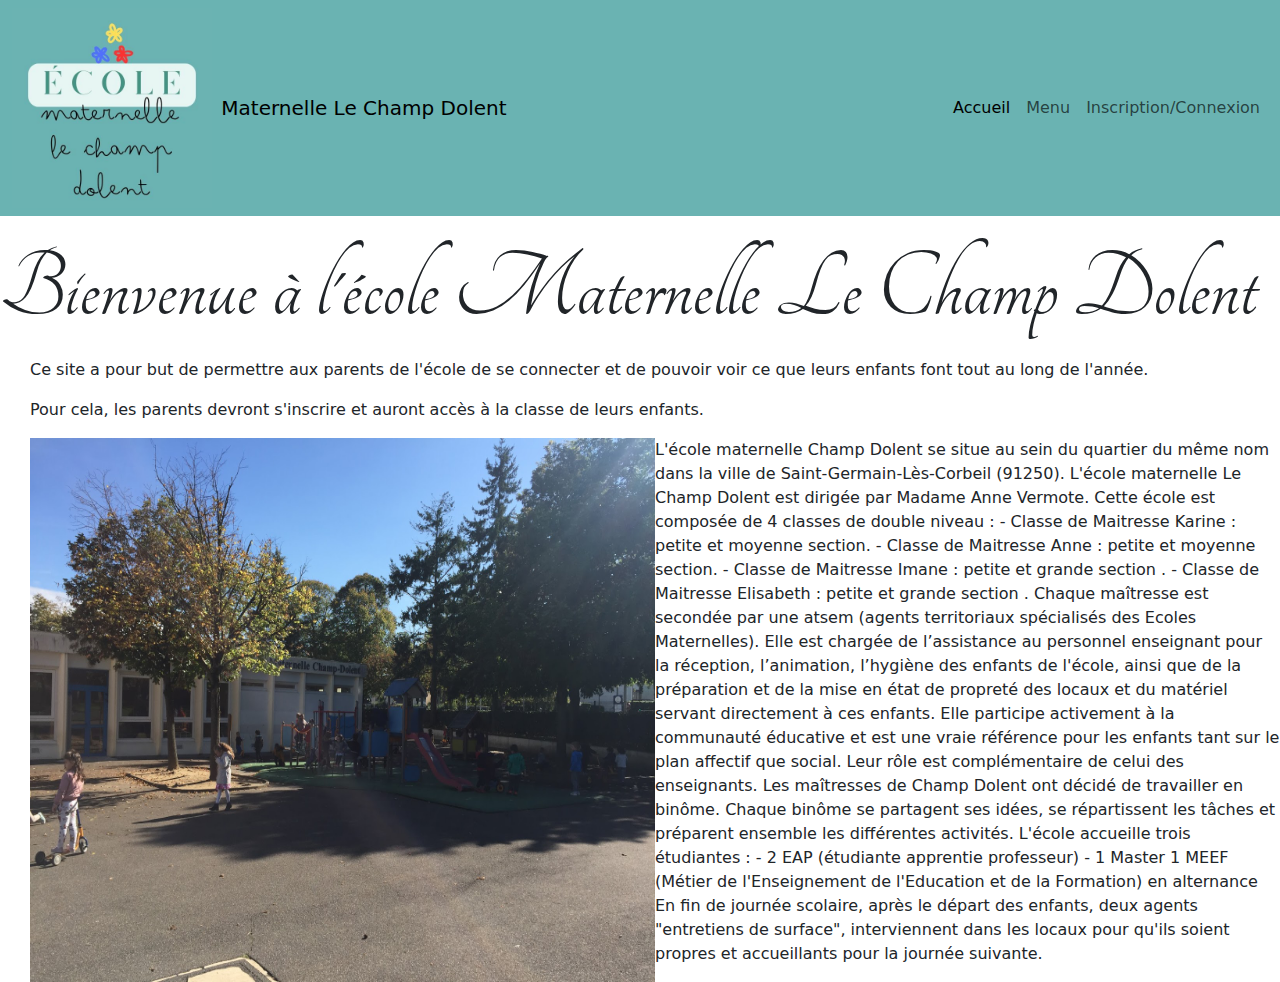
<file: index.html>
<!DOCTYPE html>
<html lang="fr">
<head>
  <meta charset="UTF-8">
  <meta name="viewport" content="width=device-width, initial-scale=1.0">
  <title>Maternelle Champ Dolent</title>
<!-- font -->
<!-- <link rel="preconnect" href="https://fonts.googleapis.com">
<link rel="preconnect" href="https://fonts.gstatic.com" crossorigin>
<link href="https://fonts.googleapis.com/css2?family=Tangerine:wght@400;700&display=swap" rel="stylesheet">  -->
<!-- css -->
<link rel="stylesheet" href="./css/bootstrap.css">
  <link rel="stylesheet" href="css/champ-dolent.css">

</head>
<body>

  <!-- /* barre de navigation */ -->
 
  <nav class="navbar navbar-expand-lg bg-body-tertiary fixed-top">
    <div class="container-fluid">
      <a href="#" class="col-2"><img id="logo" src="img/logo-champ-dolent.jpg" alt="logo-champ-dolent"></a>
      <a class="navbar-brand" href="#">Maternelle Le Champ Dolent</a>
      <button class="navbar-toggler" type="button" data-bs-toggle="collapse" data-bs-target="#navbarNav" aria-controls="navbarNav" aria-expanded="false" aria-label="Toggle navigation">
        <span class="navbar-toggler-icon"></span>
      </button>
      <div class="collapse navbar-collapse" id="navbarNav">
        <ul class="navbar-nav">
          <li class="nav-item">
            <a class="nav-link active" aria-current="page" href="index.html">Accueil</a>
          </li>
          <li class="nav-item">
            <a class="nav-link" href="menu.html">Menu</a>
          </li>
          <li class="nav-item">
            <a class="nav-link" href="inscription-connexion.html">Inscription/Connexion</a>
          </li>
        </ul>
      </div>
    </div>
  </nav>

  <!-- /* header */ -->

  <div class="header">
    <h1 class="col-12">Bienvenue à l'école Maternelle Le Champ Dolent</h1>
</div>

<!-- /* main */ -->
 <section class="main">
 <div id="description">
  <p>Ce site a pour but de permettre aux parents de l'école de se connecter et de pouvoir voir ce que leurs enfants font tout au long de l'année.</p>
  <P>Pour cela, les parents devront s'inscrire et auront accès à la classe de leurs enfants.</P>
 </div>
 <div class="d-flex">
  <img class="clo-6" id="ecole" src="img/cour.JPG" alt="cour de récreation">
<p class="clo-6">L'école maternelle Champ Dolent se situe au sein du quartier du même nom dans la ville de Saint-Germain-Lès-Corbeil (91250).

  L'école maternelle Le Champ Dolent est dirigée par Madame Anne Vermote. Cette école est composée de 4 classes de double niveau :
  - Classe de Maitresse Karine : petite et moyenne section.
  - Classe de Maitresse Anne : petite et moyenne section.
  - Classe de Maitresse Imane : petite et grande section .
  - Classe de Maitresse Elisabeth : petite et grande section .
  
  Chaque maîtresse est secondée par une atsem (agents territoriaux spécialisés des Ecoles Maternelles). Elle est chargée de l’assistance au personnel enseignant pour la réception, l’animation, l’hygiène des enfants de l'école, ainsi que de la préparation et de la mise en état de propreté des locaux et du matériel servant directement à ces enfants. Elle participe activement à la communauté éducative et est une vraie référence pour les enfants tant sur le plan affectif que social. Leur rôle est complémentaire de celui des enseignants.
  
  Les maîtresses de Champ Dolent ont décidé de travailler en binôme. Chaque binôme se partagent ses idées, se répartissent les tâches et préparent ensemble les différentes activités.
  L'école accueille trois étudiantes :
  - 2 EAP (étudiante apprentie professeur)
  - 1 Master 1 MEEF (Métier de l'Enseignement de l'Education et de la Formation) en alternance
  
  
  En fin de journée scolaire, après le départ des enfants, deux agents "entretiens de surface", interviennent dans les locaux pour qu'ils soient propres et accueillants pour la journée suivante.</p>
</div>
</section>
<!-- /* footer */ -->

  <script src="js/champ-dolent.js"></script>
</body>
</html>
</file>
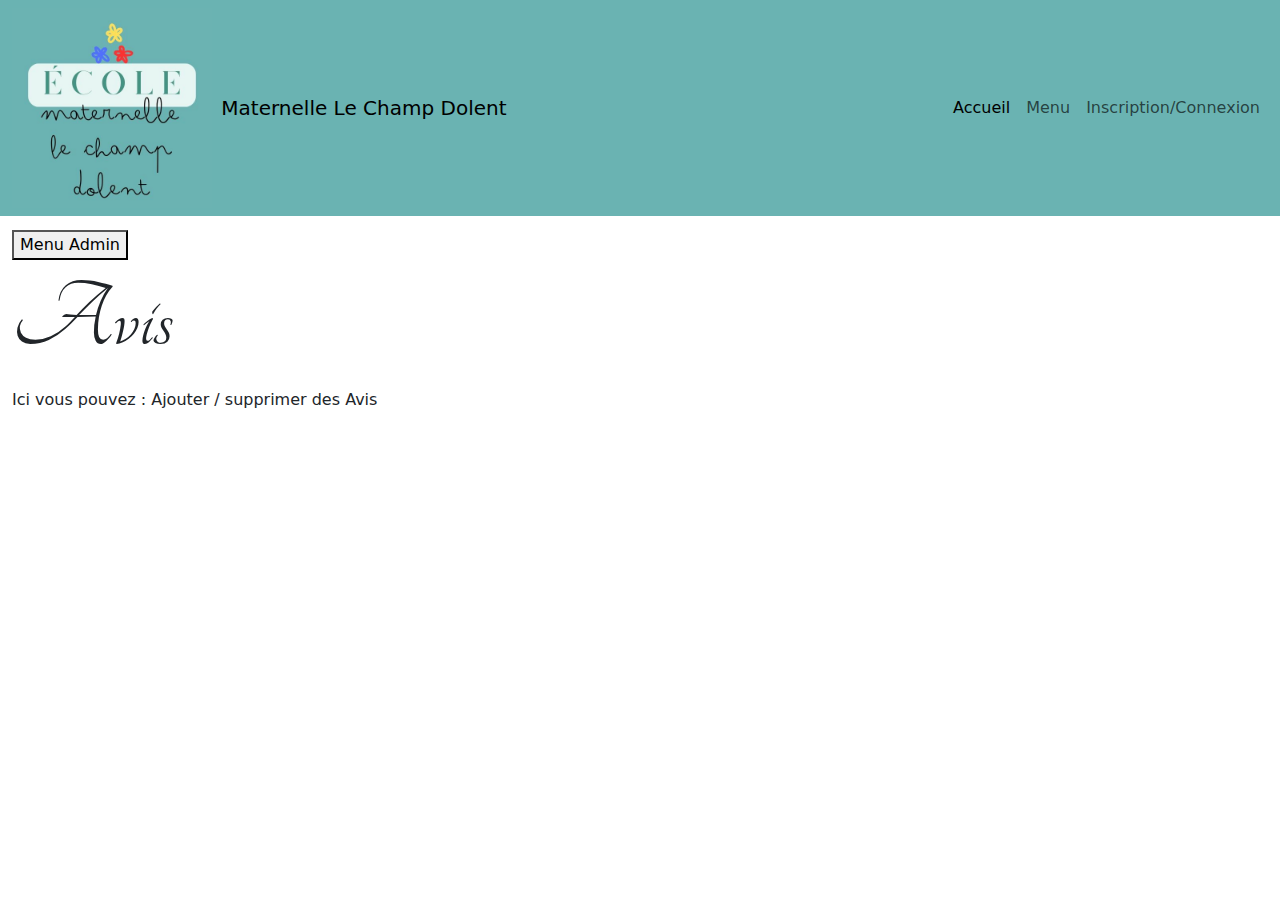
<file: avis.html>
<!DOCTYPE html>
<html lang="fr">
  <head>
    <meta charset="UTF-8" />
    <meta name="viewport" content="width=device-width, initial-scale=1.0" />
    <title>Maternelle Champ Dolent</title>
    <!-- font -->
    <!-- <link rel="preconnect" href="https://fonts.googleapis.com">
<link rel="preconnect" href="https://fonts.gstatic.com" crossorigin>
<link href="https://fonts.googleapis.com/css2?family=Tangerine:wght@400;700&display=swap" rel="stylesheet">  -->
    <!-- css -->
    <link rel="stylesheet" href="./css/bootstrap.css" />
    <link rel="stylesheet" href="css/champ-dolent.css" />
  </head>
  <body>
    <!-- /* barre de navigation */ -->

    <!-- Conteneur global de la page-->
    <div class="container-fluid">
      <nav class="navbar navbar-expand-lg bg-body-tertiary fixed-top">
        <div class="container-fluid">
          <a href="#" class="col-2"
            ><img
              id="logo"
              src="img/logo-champ-dolent.jpg"
              alt="logo-champ-dolent"
          /></a>
          <a class="navbar-brand" href="#">Maternelle Le Champ Dolent</a>
          <button
            class="navbar-toggler"
            type="button"
            data-bs-toggle="collapse"
            data-bs-target="#navbarNav"
            aria-controls="navbarNav"
            aria-expanded="false"
            aria-label="Toggle navigation"
          >
            <span class="navbar-toggler-icon"></span>
          </button>
          <div class="collapse navbar-collapse" id="navbarNav">
            <ul class="navbar-nav">
              <li class="nav-item">
                <a class="nav-link active" aria-current="page" href="index.html"
                  >Accueil</a
                >
              </li>
              <li class="nav-item">
                <a class="nav-link" href="menu.html">Menu</a>
              </li>
              <li class="nav-item">
                <a class="nav-link" href="inscription-connexion.html"
                  >Inscription/Connexion</a
                >
              </li>
            </ul>
          </div>
        </div>
      </nav>

      <!-- /* main */ -->
      <div class="MenuAdmin">
        <button id="btn1" >Menu Admin</button>
        <div id="slideToggle" style="display: none">
          <a href="admin.html">Page d'Accueil Admin</a>
          <a href="membres.html">Membres</a>
          <a href="projets.html">Projets</a>
          <a href="classes.html">Classes</a>
          <a href="newsLetters.html">Newsletters</a>
          <a href="menus.html">Menus</a>
          <a href="avis.html">Avis</a>
        </div>
      </div>

        <!-- /* header */ -->
<h1>Avis</h1>
<p>Ici vous pouvez : Ajouter / supprimer  des Avis</p>

    <!-- /* footer */ -->
    <script src="js/bootstrap.bundle.js"></script>
    <script src="js/jquery-3.7.1.js"></script>
    <script src="js/champ-dolent.js"></script>
  </body>
</html>
</file>
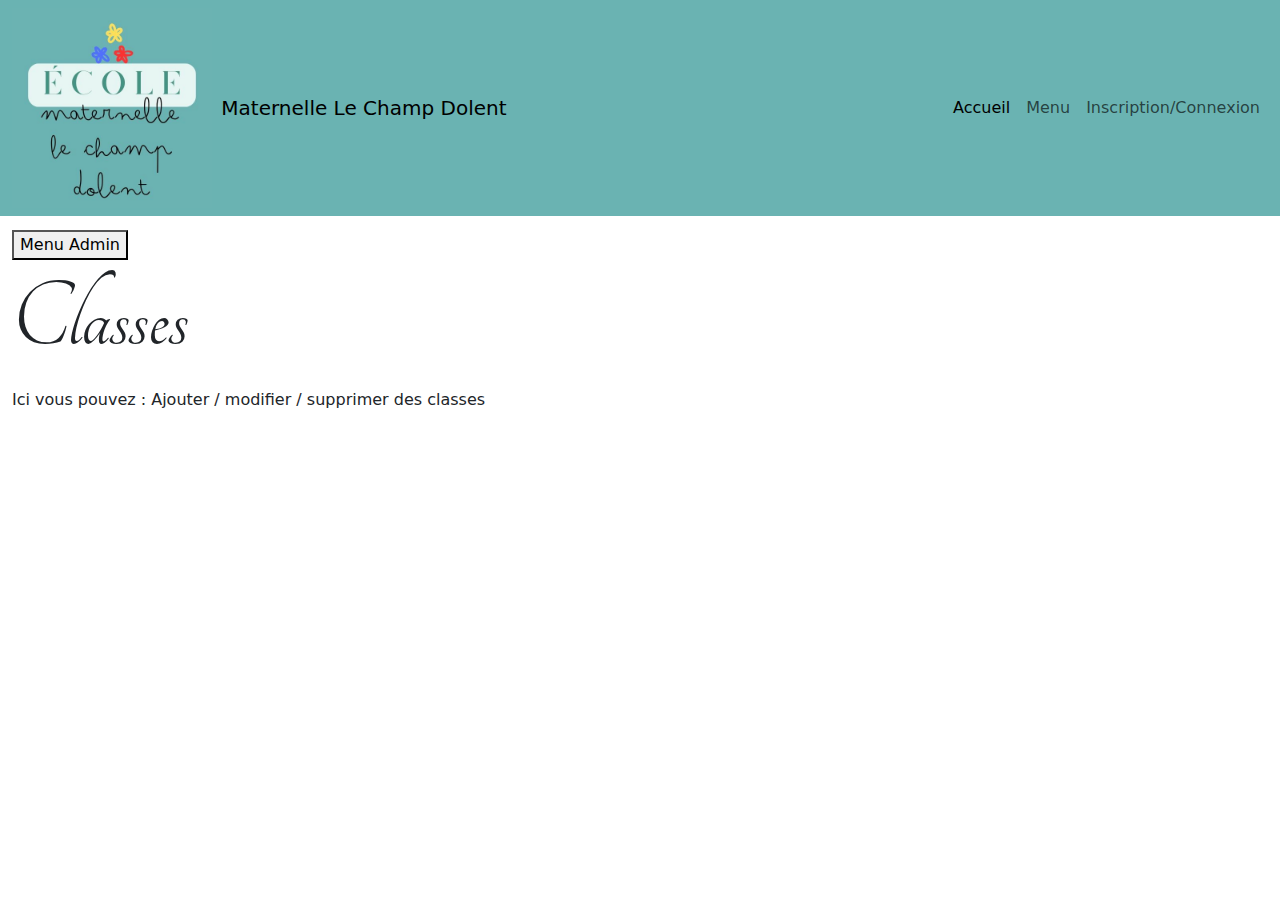
<file: classes.html>
<!DOCTYPE html>
<html lang="fr">
  <head>
    <meta charset="UTF-8" />
    <meta name="viewport" content="width=device-width, initial-scale=1.0" />
    <title>Maternelle Champ Dolent</title>
    <!-- font -->
    <!-- <link rel="preconnect" href="https://fonts.googleapis.com">
<link rel="preconnect" href="https://fonts.gstatic.com" crossorigin>
<link href="https://fonts.googleapis.com/css2?family=Tangerine:wght@400;700&display=swap" rel="stylesheet">  -->
    <!-- css -->
    <link rel="stylesheet" href="./css/bootstrap.css" />
    <link rel="stylesheet" href="css/champ-dolent.css" />
  </head>
  <body>
    <!-- /* barre de navigation */ -->

    <!-- Conteneur global de la page-->
    <div class="container-fluid">
      <nav class="navbar navbar-expand-lg bg-body-tertiary fixed-top">
        <div class="container-fluid">
          <a href="#" class="col-2"
            ><img
              id="logo"
              src="img/logo-champ-dolent.jpg"
              alt="logo-champ-dolent"
          /></a>
          <a class="navbar-brand" href="#">Maternelle Le Champ Dolent</a>
          <button
            class="navbar-toggler"
            type="button"
            data-bs-toggle="collapse"
            data-bs-target="#navbarNav"
            aria-controls="navbarNav"
            aria-expanded="false"
            aria-label="Toggle navigation"
          >
            <span class="navbar-toggler-icon"></span>
          </button>
          <div class="collapse navbar-collapse" id="navbarNav">
            <ul class="navbar-nav">
              <li class="nav-item">
                <a class="nav-link active" aria-current="page" href="index.html"
                  >Accueil</a
                >
              </li>
              <li class="nav-item">
                <a class="nav-link" href="menu.html">Menu</a>
              </li>
              <li class="nav-item">
                <a class="nav-link" href="inscription-connexion.html"
                  >Inscription/Connexion</a
                >
              </li>
            </ul>
          </div>
        </div>
      </nav>

      <!-- /* main */ -->
      <div class="MenuAdmin">
        <button id="btn1" >Menu Admin</button>
        <div id="slideToggle" style="display: none">
          <a href="admin.html">Page d'Accueil Admin</a>
          <a href="membres.html">Membres</a>
          <a href="projets.html">Projets</a>
          <a href="classes.html">Classes</a>
          <a href="newsLetters.html">Newsletters</a>
          <a href="menus.html">Menus</a>
          <a href="avis.html">Avis</a>
        </div>
      </div>
        <!-- /* header */ -->
<h1>Classes</h1>
<p>Ici vous pouvez : Ajouter / modifier / supprimer  des classes</p>

    <!-- /* footer */ -->
    <script src="js/bootstrap.bundle.js"></script>
    <script src="js/jquery-3.7.1.js"></script>
    <script src="js/champ-dolent.js"></script>
  </body>
</html>
</file>
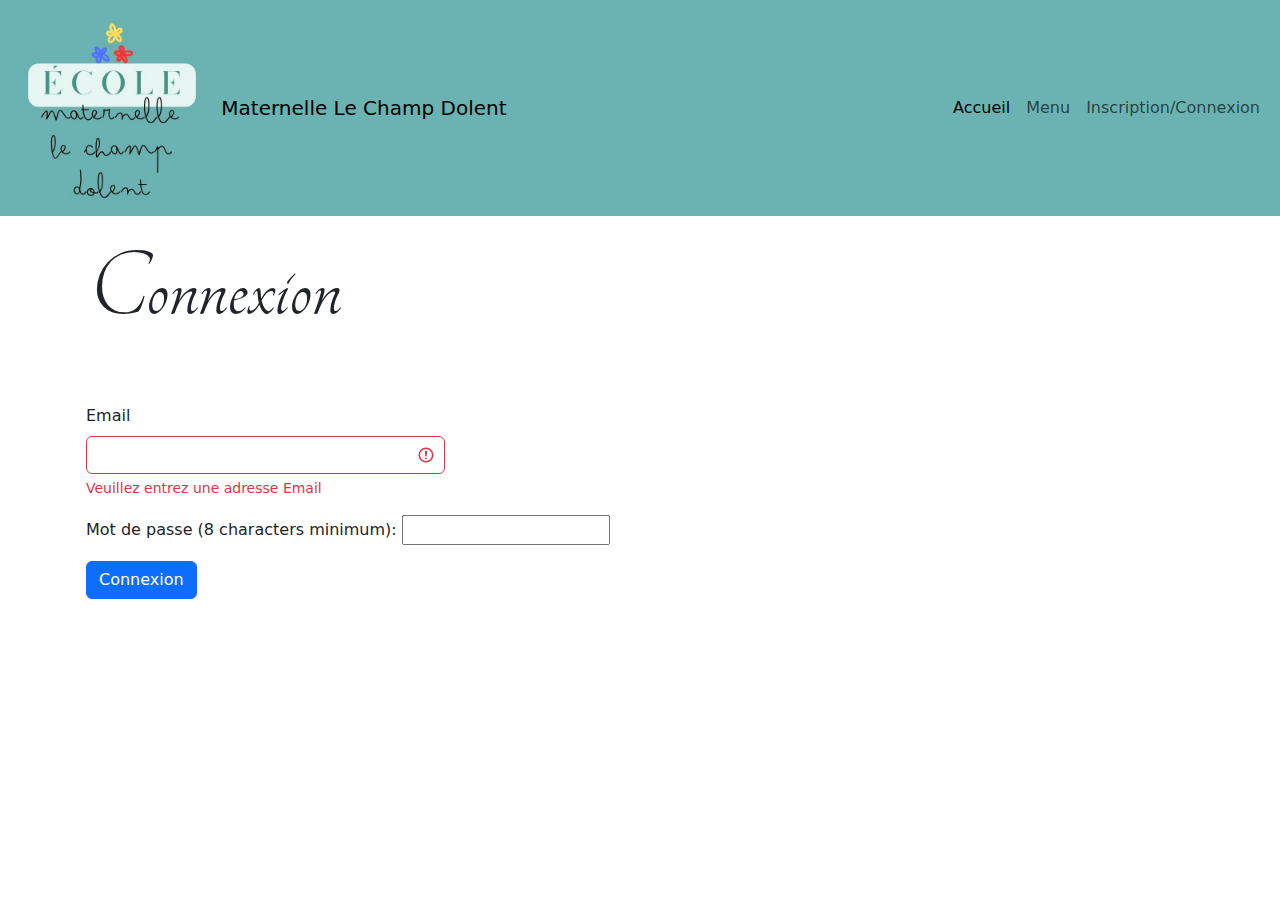
<file: connexion.html>
<!DOCTYPE html>
<html lang="fr">
<head>
  <meta charset="UTF-8">
  <meta name="viewport" content="width=device-width, initial-scale=1.0">
  <title>Maternelle Champ Dolent</title>
<!-- font -->
<!-- <link rel="preconnect" href="https://fonts.googleapis.com">
<link rel="preconnect" href="https://fonts.gstatic.com" crossorigin>
<link href="https://fonts.googleapis.com/css2?family=Tangerine:wght@400;700&display=swap" rel="stylesheet">  -->
<!-- css -->
<link rel="stylesheet" href="./css/bootstrap.css">
  <link rel="stylesheet" href="css/champ-dolent.css">

</head>
<body>

  <!-- /* barre de navigation */ -->
 
  <nav class="navbar navbar-expand-lg bg-body-tertiary fixed-top">
    <div class="container-fluid">
      <a href="#" class="col-2"><img id="logo" src="img/logo-champ-dolent.jpg" alt="logo-champ-dolent"></a>
      <a class="navbar-brand" href="#">Maternelle Le Champ Dolent</a>
      <button class="navbar-toggler" type="button" data-bs-toggle="collapse" data-bs-target="#navbarNav" aria-controls="navbarNav" aria-expanded="false" aria-label="Toggle navigation">
        <span class="navbar-toggler-icon"></span>
      </button>
      <div class="collapse navbar-collapse" id="navbarNav">
        <ul class="navbar-nav">
          <li class="nav-item">
            <a class="nav-link active" aria-current="page" href="index.html">Accueil</a>
          </li>
          <li class="nav-item">
            <a class="nav-link" href="menu.html">Menu</a>
          </li>
          <li class="nav-item">
            <a class="nav-link" href="inscription-connexion.html">Inscription/Connexion</a>
          </li>
        </ul>
      </div>
    </div>
  </nav>
  <section class="mx-5 main">

  <!-- /* header */ -->
  
  <div class="row header">
    <h1 class="col-12">Connexion</h1>  
  </div>
  <section id="formulaire">
    <form class="row g-3">

      <div class="col-md-4">
        <label for="validationServerUsername" class="form-label">Email</label>
        <div class="input-group has-validation">
      
          <input type="text" class="form-control is-invalid" id="validationServerUsername" aria-describedby="inputGroupPrepend3 validationServerUsernameFeedback" required>
          <div id="validationServerUsernameFeedback" class="invalid-feedback">
            Veuillez entrez une adresse Email
          </div>
        </div>
      </div>
      <div>
        <label for="pass">Mot de passe (8 characters minimum):</label>
        <input type="password" id="pass" name="password" minlength="8" required />
      </div>
     <div class="col-12">
        <button class="btn btn-primary" type="submit">Connexion</button>
      </div>
    </form>
  </form>
</section>
  </section>
<script src="js/champ-dolent.js"></script>
</body>
</html>
</file>
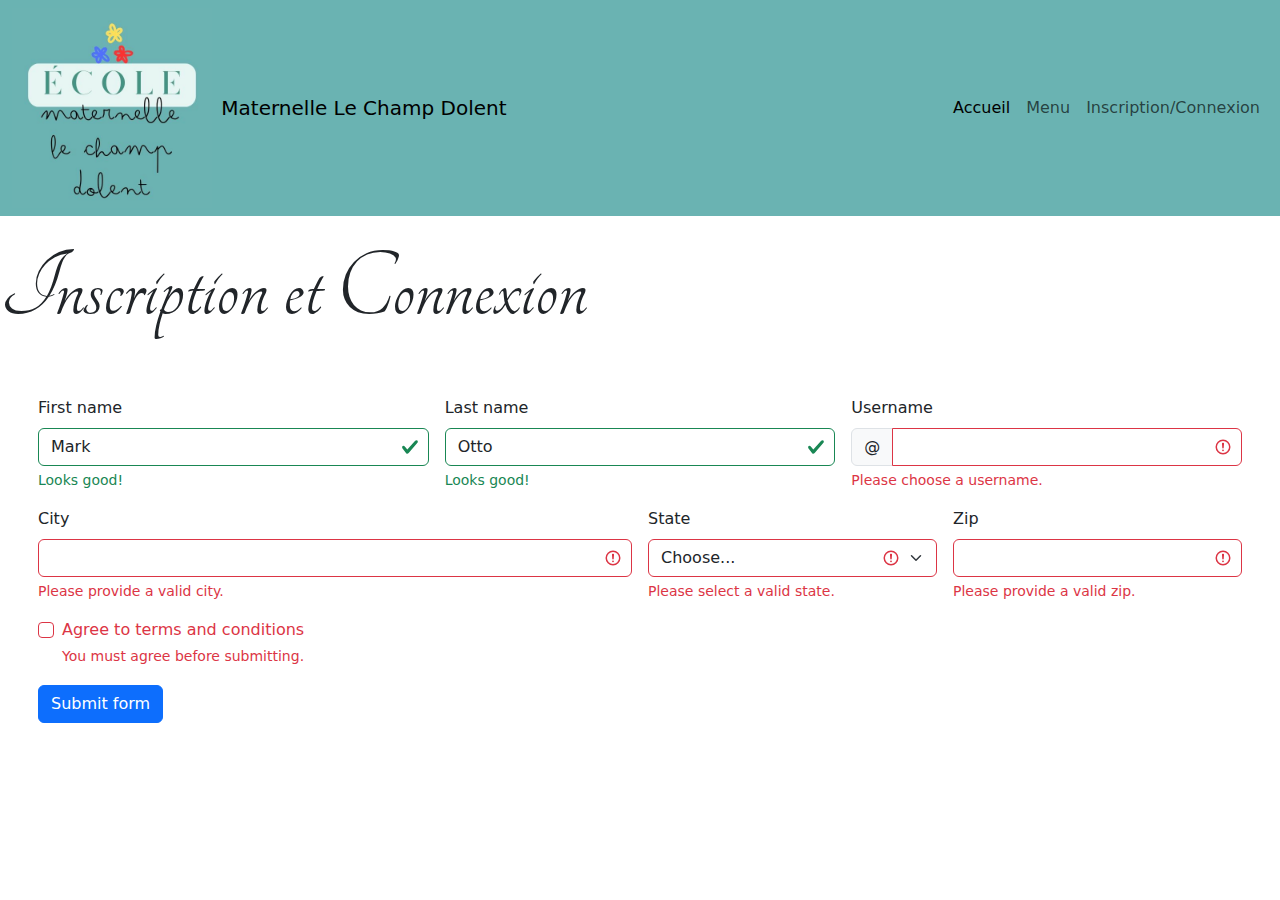
<file: inscription-connexion.html>
<!DOCTYPE html>
<html lang="fr">
<head>
  <meta charset="UTF-8">
  <meta name="viewport" content="width=device-width, initial-scale=1.0">
  <title>Maternelle Champ Dolent</title>
<!-- font -->
<!-- <link rel="preconnect" href="https://fonts.googleapis.com">
<link rel="preconnect" href="https://fonts.gstatic.com" crossorigin>
<link href="https://fonts.googleapis.com/css2?family=Tangerine:wght@400;700&display=swap" rel="stylesheet">  -->
<!-- css -->
<link rel="stylesheet" href="./css/bootstrap.css">
  <link rel="stylesheet" href="css/champ-dolent.css">

</head>
<body>

  <!-- /* barre de navigation */ -->
 
  <nav class="navbar navbar-expand-lg bg-body-tertiary fixed-top">
    <div class="container-fluid">
      <a href="#" class="col-2"><img id="logo" src="img/logo-champ-dolent.jpg" alt="logo-champ-dolent"></a>
      <a class="navbar-brand" href="#">Maternelle Le Champ Dolent</a>
      <button class="navbar-toggler" type="button" data-bs-toggle="collapse" data-bs-target="#navbarNav" aria-controls="navbarNav" aria-expanded="false" aria-label="Toggle navigation">
        <span class="navbar-toggler-icon"></span>
      </button>
      <div class="collapse navbar-collapse" id="navbarNav">
        <ul class="navbar-nav">
          <li class="nav-item">
            <a class="nav-link active" aria-current="page" href="index.html">Accueil</a>
          </li>
          <li class="nav-item">
            <a class="nav-link" href="menu.html">Menu</a>
          </li>
          <li class="nav-item">
            <a class="nav-link" href="inscription-connexion.html">Inscription/Connexion</a>
          </li>
        </ul>
      </div>
    </div>
  </nav>

  <!-- /* header */ -->

  <div class="header">
    <h1 class="col-12">Inscription et Connexion</h1>
  
</div>
<section id="formulaire">
    <form class="row g-3">
      <div class="col-md-4">
        <label for="validationServer01" class="form-label">First name</label>
        <input type="text" class="form-control is-valid" id="validationServer01" value="Mark" required>
        <div class="valid-feedback">
          Looks good!
        </div>
      </div>
      <div class="col-md-4">
        <label for="validationServer02" class="form-label">Last name</label>
        <input type="text" class="form-control is-valid" id="validationServer02" value="Otto" required>
        <div class="valid-feedback">
          Looks good!
        </div>
      </div>
      <div class="col-md-4">
        <label for="validationServerUsername" class="form-label">Username</label>
        <div class="input-group has-validation">
          <span class="input-group-text" id="inputGroupPrepend3">@</span>
          <input type="text" class="form-control is-invalid" id="validationServerUsername" aria-describedby="inputGroupPrepend3 validationServerUsernameFeedback" required>
          <div id="validationServerUsernameFeedback" class="invalid-feedback">
            Please choose a username.
          </div>
        </div>
      </div>
      <div class="col-md-6">
        <label for="validationServer03" class="form-label">City</label>
        <input type="text" class="form-control is-invalid" id="validationServer03" aria-describedby="validationServer03Feedback" required>
        <div id="validationServer03Feedback" class="invalid-feedback">
          Please provide a valid city.
        </div>
      </div>
      <div class="col-md-3">
        <label for="validationServer04" class="form-label">State</label>
        <select class="form-select is-invalid" id="validationServer04" aria-describedby="validationServer04Feedback" required>
          <option selected disabled value="">Choose...</option>
          <option>...</option>
        </select>
        <div id="validationServer04Feedback" class="invalid-feedback">
          Please select a valid state.
        </div>
      </div>
      <div class="col-md-3">
        <label for="validationServer05" class="form-label">Zip</label>
        <input type="text" class="form-control is-invalid" id="validationServer05" aria-describedby="validationServer05Feedback" required>
        <div id="validationServer05Feedback" class="invalid-feedback">
          Please provide a valid zip.
        </div>
      </div>
      <div class="col-12">
        <div class="form-check">
          <input class="form-check-input is-invalid" type="checkbox" value="" id="invalidCheck3" aria-describedby="invalidCheck3Feedback" required>
          <label class="form-check-label" for="invalidCheck3">
            Agree to terms and conditions
          </label>
          <div id="invalidCheck3Feedback" class="invalid-feedback">
            You must agree before submitting.
          </div>
        </div>
      </div>
      <div class="col-12">
        <button class="btn btn-primary" type="submit">Submit form</button>
      </div>
    </form>
  </form>
</section>
<script src="js/champ-dolent.js"></script>
</body>
</html>
</file>
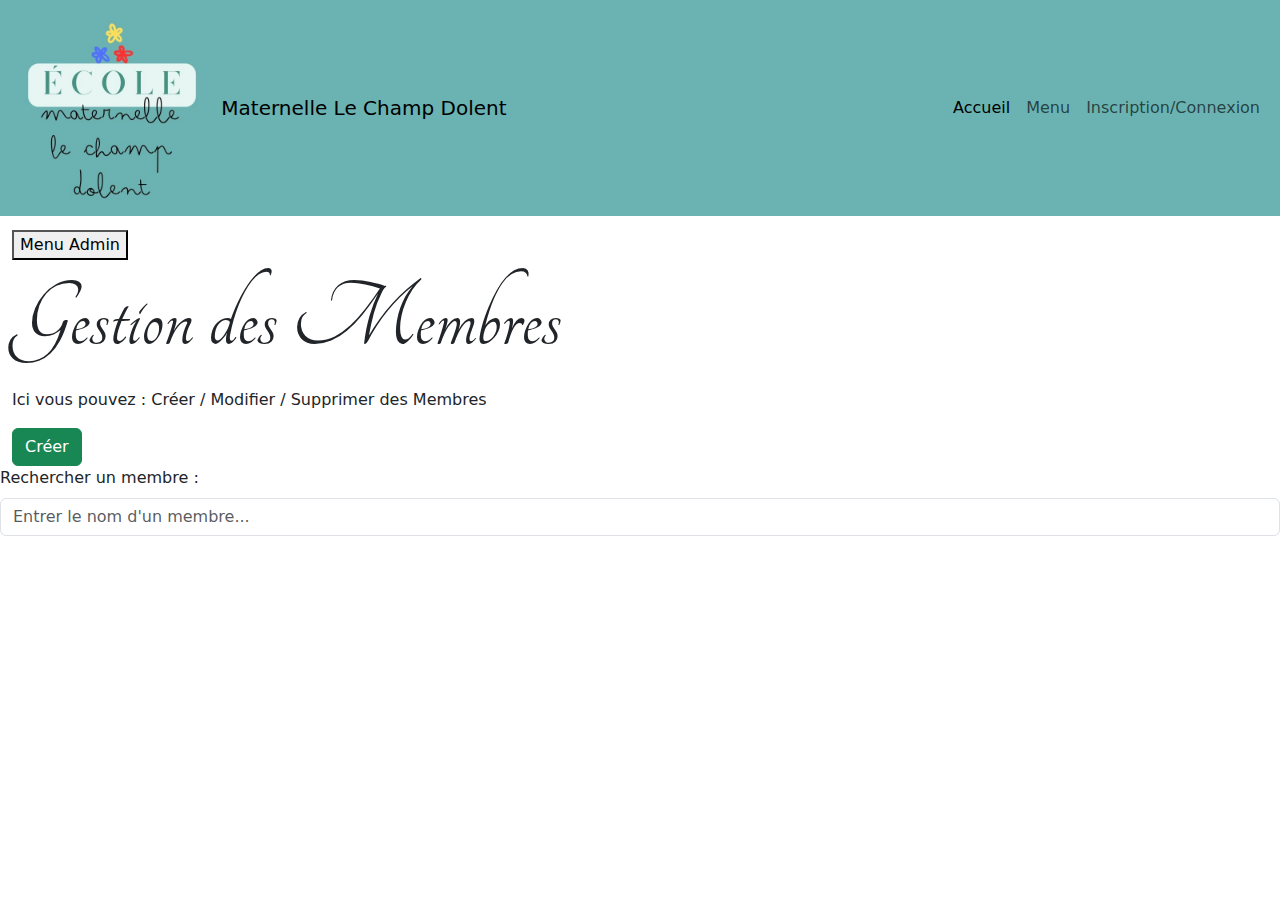
<file: membres.html>
<!DOCTYPE html>
<html lang="fr">
  <head>
    <meta charset="UTF-8" />
    <meta name="viewport" content="width=device-width, initial-scale=1.0" />
    <title>Membres</title>
    <!-- font -->
    <!-- <link rel="preconnect" href="https://fonts.googleapis.com">
    <link rel="preconnect" href="https://fonts.gstatic.com" crossorigin>
    <link href="https://fonts.googleapis.com/css2?family=Tangerine:wght@400;700&display=swap" rel="stylesheet">  -->
    <!-- css -->
    <link rel="stylesheet" href="./css/bootstrap.css" />
    <link rel="stylesheet" href="css/champ-dolent.css" />
  </head>
  <body>
    <!-- Conteneur global de la page-->
    <div class="container-fluid">
      <nav class="navbar navbar-expand-lg bg-body-tertiary fixed-top">
        <div class="container-fluid">
          <a href="#" class="col-2">
            <img
              id="logo"
              src="img/logo-champ-dolent.jpg"
              alt="logo-champ-dolent"
            />
          </a>
          <a class="navbar-brand" href="#">Maternelle Le Champ Dolent</a>
          <button
            class="navbar-toggler"
            type="button"
            data-bs-toggle="collapse"
            data-bs-target="#navbarNav"
            aria-controls="navbarNav"
            aria-expanded="false"
            aria-label="Toggle navigation"
          >
            <span class="navbar-toggler-icon"></span>
          </button>
          <div class="collapse navbar-collapse" id="navbarNav">
            <ul class="navbar-nav">
              <li class="nav-item">
                <a class="nav-link active" aria-current="page" href="index.html"
                  >Accueil</a
                >
              </li>
              <li class="nav-item">
                <a class="nav-link" href="menu.html">Menu</a>
              </li>
              <li class="nav-item">
                <a class="nav-link" href="inscription-connexion.html"
                  >Inscription/Connexion</a
                >
              </li>
            </ul>
          </div>
        </div>
      </nav>

      <!-- Menu Admin -->
      <div class="MenuAdmin">
        <button id="btn1">Menu Admin</button>
        <div id="slideToggle" style="display: none">
          <a href="admin.html">Page d'Accueil Admin</a>
          <a href="membres.html">Membres</a>
          <a href="projets.html">Projets</a>
          <a href="classes.html">Classes</a>
          <a href="newsLetters.html">Newsletters</a>
          <a href="menus.html">Menus</a>
          <a href="avis.html">Avis</a>
        </div>
      </div>

      <!-- Main content -->
      <h1>Gestion des Membres</h1>
      <p>Ici vous pouvez : Créer / Modifier / Supprimer des Membres</p>

      <!-- Créer un membre -->
      <button type="button" id="btn2" class="btn btn-success">Créer</button>
      <div id="créationMembre" style="display: none">
        <form method="POST" action="process_member.php">
          <h2 class="créer">Créer un Membre</h2>
          <label for="memberName">Entrer le nom du membre: </label>
          <input type="text" id="memberName" name="memberName" />
          <br />
          <label for="memberFirstName">Entrer le Prénom du membre: </label>
          <input type="text" id="memberFirstName" name="memberFirstName" />
          <br />
          <label for="classSelect">Sélectionner une classe: </label>
          <select name="classes" id="classSelect">
            <option value="disabled" disabled selected>
              Choisir une classe
            </option>
            <option value="Anne">Maitresse Anne</option>
            <option value="Elisabeth">Maitresse Elisabeth</option>
            <option value="Imane">Maitresse Imane</option>
            <option value="Karine">Maitresse Karine</option>
          </select>
          <div>
            <button type="submit" class="btn btn-success">Créer</button>
          </div>
        </form>
      </div>
    </div>
    <!-- Modifier ou supprimer un membre -->
    <div>
      <label for="rechercheMembre" class="form-label"
        >Rechercher un membre :</label
      >
      <input
        class="form-control"
        list="datalistOptions"
        id="rechercheMembre"
        placeholder="Entrer le nom d'un membre..."
      />
      <datalist id="datalistOptions">
        <option value="Marville Jessica"></option>
      </datalist>
    </div>

    <div id="modifMembre" style="display: none">
      <input
        type="button"
        id="modification"
        class="btn btn-info"
        name="selection"
        value="modifier"
      />
      <input
        type="button"
        id="suppression"
        class="btn btn-danger"
        name="selection"
        value="supprimer"
      />
    </div>

    <!-- Footer -->
    <script src="js/bootstrap.bundle.js"></script>
    <script src="js/jquery-3.7.1.js"></script>
    <script src="js/champ-dolent.js"></script>
  </body>
</html>
</file>
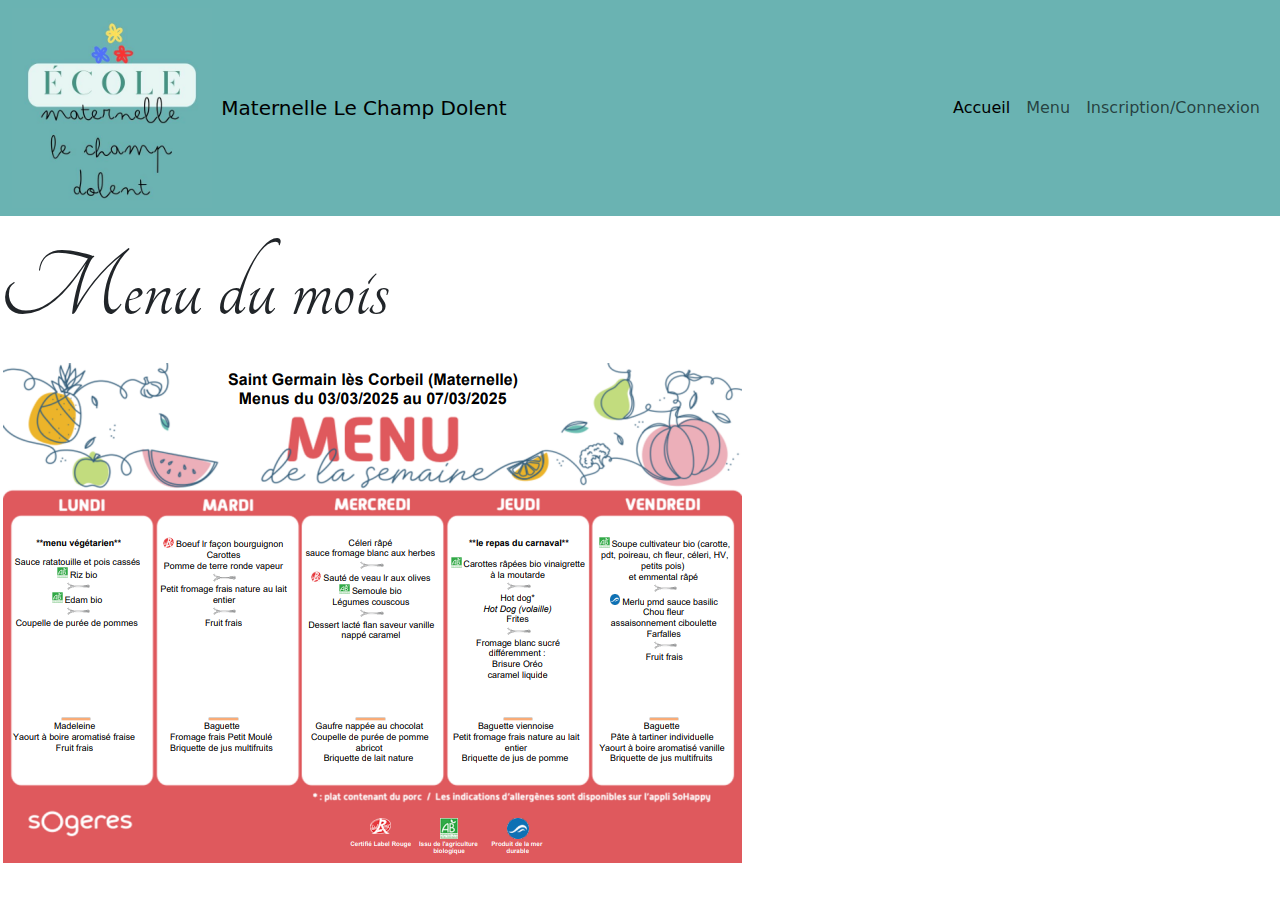
<file: menu.html>
<!DOCTYPE html>
<html lang="fr">
<head>
  <meta charset="UTF-8">
  <meta name="viewport" content="width=device-width, initial-scale=1.0">
  <title>Maternelle Champ Dolent</title>
<!-- font -->
  <link rel="preconnect" href="https://fonts.googleapis.com">
  <link rel="preconnect" href="https://fonts.gstatic.com" crossorigin>
  <link href="https://fonts.googleapis.com/css2?family=Tangerine:wght@400;700&display=swap" rel="stylesheet"> 
  <!-- css -->
  <link rel="stylesheet" href="css/bootstrap.css">
  <link rel="stylesheet" href="css/champ-dolent.css">

</head>
<body>

  <!-- /* barre de navigation */ -->

  <nav class="navbar navbar-expand-lg bg-body-tertiary fixed-top">
    <div class="container-fluid">
      <a href="#" class="col-2"><img id="logo" src="img/logo-champ-dolent.jpg" alt="logo-champ-dolent"></a>
      <a class="navbar-brand" href="#">Maternelle Le Champ Dolent</a>
      <button class="navbar-toggler" type="button" data-bs-toggle="collapse" data-bs-target="#navbarNav" aria-controls="navbarNav" aria-expanded="false" aria-label="Toggle navigation">
        <span class="navbar-toggler-icon"></span>
      </button>
      <div class="collapse navbar-collapse" id="navbarNav">
        <ul class="navbar-nav">
          <li class="nav-item">
            <a class="nav-link active" aria-current="page" href="index.html">Accueil</a>
          </li>
          <li class="nav-item">
            <a class="nav-link" href="menu.html">Menu</a>
          </li>
          <li class="nav-item">
            <a class="nav-link" href="inscription-connexion.html">Inscription/Connexion</a>
          </li>
        </ul>
      </div>
    </div>
  </nav>

  <!-- /* header */ -->

  <div class="header">
  <h1>Menu du mois</h1>
  </div>

  <!-- /* main */ -->
   <div id="menu">
    <img src="img/menu03.03-07.03.png" alt="menu1">
   </div>
  <!-- /* footer */ -->


  <script src="js/champ-dolent.js"></script>
</body>
</html>
</file>
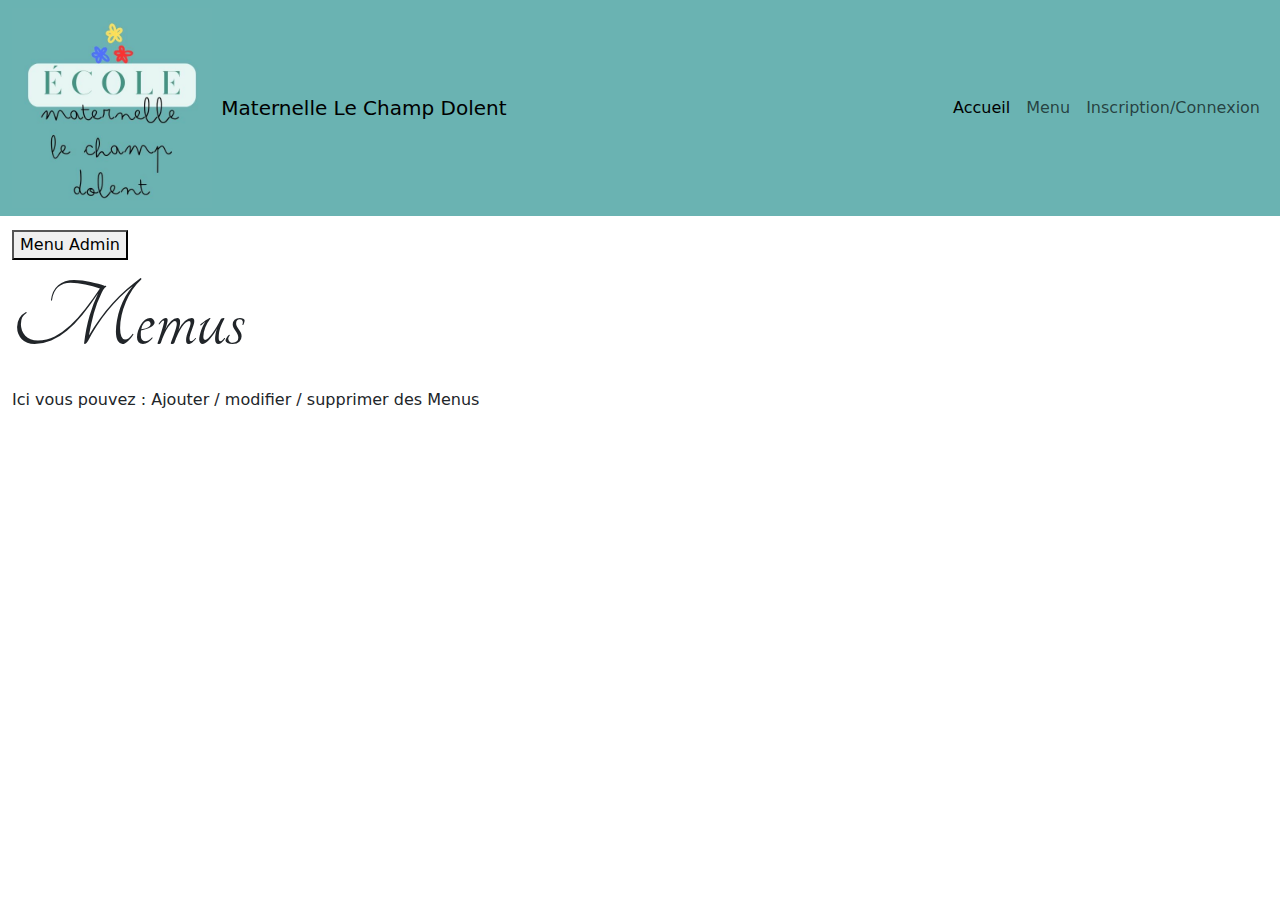
<file: menus.html>
<!DOCTYPE html>
<html lang="fr">
  <head>
    <meta charset="UTF-8" />
    <meta name="viewport" content="width=device-width, initial-scale=1.0" />
    <title>Maternelle Champ Dolent</title>
    <!-- font -->
    <!-- <link rel="preconnect" href="https://fonts.googleapis.com">
<link rel="preconnect" href="https://fonts.gstatic.com" crossorigin>
<link href="https://fonts.googleapis.com/css2?family=Tangerine:wght@400;700&display=swap" rel="stylesheet">  -->
    <!-- css -->
    <link rel="stylesheet" href="./css/bootstrap.css" />
    <link rel="stylesheet" href="css/champ-dolent.css" />
  </head>
  <body>
    <!-- /* barre de navigation */ -->

    <!-- Conteneur global de la page-->
    <div class="container-fluid">
      <nav class="navbar navbar-expand-lg bg-body-tertiary fixed-top">
        <div class="container-fluid">
          <a href="#" class="col-2"
            ><img
              id="logo"
              src="img/logo-champ-dolent.jpg"
              alt="logo-champ-dolent"
          /></a>
          <a class="navbar-brand" href="#">Maternelle Le Champ Dolent</a>
          <button
            class="navbar-toggler"
            type="button"
            data-bs-toggle="collapse"
            data-bs-target="#navbarNav"
            aria-controls="navbarNav"
            aria-expanded="false"
            aria-label="Toggle navigation"
          >
            <span class="navbar-toggler-icon"></span>
          </button>
          <div class="collapse navbar-collapse" id="navbarNav">
            <ul class="navbar-nav">
              <li class="nav-item">
                <a class="nav-link active" aria-current="page" href="index.html"
                  >Accueil</a
                >
              </li>
              <li class="nav-item">
                <a class="nav-link" href="menu.html">Menu</a>
              </li>
              <li class="nav-item">
                <a class="nav-link" href="inscription-connexion.html"
                  >Inscription/Connexion</a
                >
              </li>
            </ul>
          </div>
        </div>
      </nav>

      <!-- /* main */ -->
      <div class="MenuAdmin">
        <button id="btn1" >Menu Admin</button>
        <div id="slideToggle" style="display: none">
          <a href="admin.html">Page d'Accueil Admin</a>
          <a href="membres.html">Membres</a>
          <a href="projets.html">Projets</a>
          <a href="classes.html">Classes</a>
          <a href="newsLetters.html">Newsletters</a>
          <a href="menus.html">Menus</a>
          <a href="avis.html">Avis</a>
        </div>
      </div>
    
        <!-- /* header */ -->
<h1>Memus</h1>
<p>Ici vous pouvez : Ajouter / modifier / supprimer  des Menus</p>

    <!-- /* footer */ -->
    <script src="js/bootstrap.bundle.js"></script>
    <script src="js/jquery-3.7.1.js"></script>
    <script src="js/champ-dolent.js"></script>
  </body>
</html>
</file>
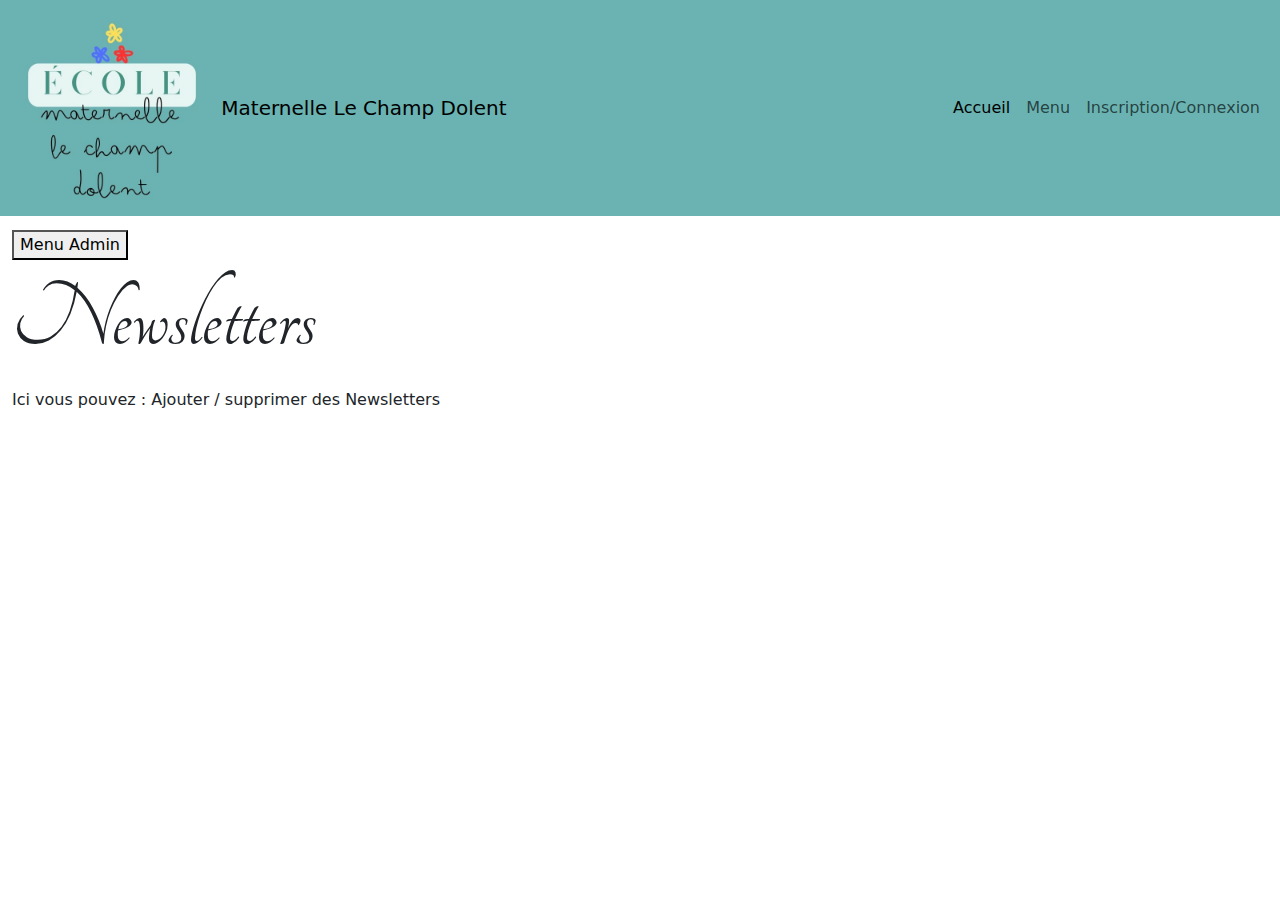
<file: newsLetters.html>
<!DOCTYPE html>
<html lang="fr">
  <head>
    <meta charset="UTF-8" />
    <meta name="viewport" content="width=device-width, initial-scale=1.0" />
    <title>Maternelle Champ Dolent</title>
    <!-- font -->
    <!-- <link rel="preconnect" href="https://fonts.googleapis.com">
<link rel="preconnect" href="https://fonts.gstatic.com" crossorigin>
<link href="https://fonts.googleapis.com/css2?family=Tangerine:wght@400;700&display=swap" rel="stylesheet">  -->
    <!-- css -->
    <link rel="stylesheet" href="./css/bootstrap.css" />
    <link rel="stylesheet" href="css/champ-dolent.css" />
  </head>
  <body>
    <!-- /* barre de navigation */ -->

    <!-- Conteneur global de la page-->
    <div class="container-fluid">
      <nav class="navbar navbar-expand-lg bg-body-tertiary fixed-top">
        <div class="container-fluid">
          <a href="#" class="col-2"
            ><img
              id="logo"
              src="img/logo-champ-dolent.jpg"
              alt="logo-champ-dolent"
          /></a>
          <a class="navbar-brand" href="#">Maternelle Le Champ Dolent</a>
          <button
            class="navbar-toggler"
            type="button"
            data-bs-toggle="collapse"
            data-bs-target="#navbarNav"
            aria-controls="navbarNav"
            aria-expanded="false"
            aria-label="Toggle navigation"
          >
            <span class="navbar-toggler-icon"></span>
          </button>
          <div class="collapse navbar-collapse" id="navbarNav">
            <ul class="navbar-nav">
              <li class="nav-item">
                <a class="nav-link active" aria-current="page" href="index.html"
                  >Accueil</a
                >
              </li>
              <li class="nav-item">
                <a class="nav-link" href="menu.html">Menu</a>
              </li>
              <li class="nav-item">
                <a class="nav-link" href="inscription-connexion.html"
                  >Inscription/Connexion</a
                >
              </li>
            </ul>
          </div>
        </div>
      </nav>

      <!-- /* main */ -->
      <div class="MenuAdmin">
        <button id="btn1" >Menu Admin</button>
        <div id="slideToggle" style="display: none">
          <a href="admin.html">Page d'Accueil Admin</a>
          <a href="membres.html">Membres</a>
          <a href="projets.html">Projets</a>
          <a href="classes.html">Classes</a>
          <a href="newsLetters.html">Newsletters</a>
          <a href="menus.html">Menus</a>
          <a href="avis.html">Avis</a>
        </div>
      </div>
        <!-- /* header */ -->
<h1>Newsletters</h1>
<p>Ici vous pouvez : Ajouter / supprimer  des Newsletters</p>

    <!-- /* footer */ -->
    <script src="js/bootstrap.bundle.js"></script>
    <script src="js/jquery-3.7.1.js"></script>
    <script src="js/champ-dolent.js"></script>
  </body>
</html>
</file>
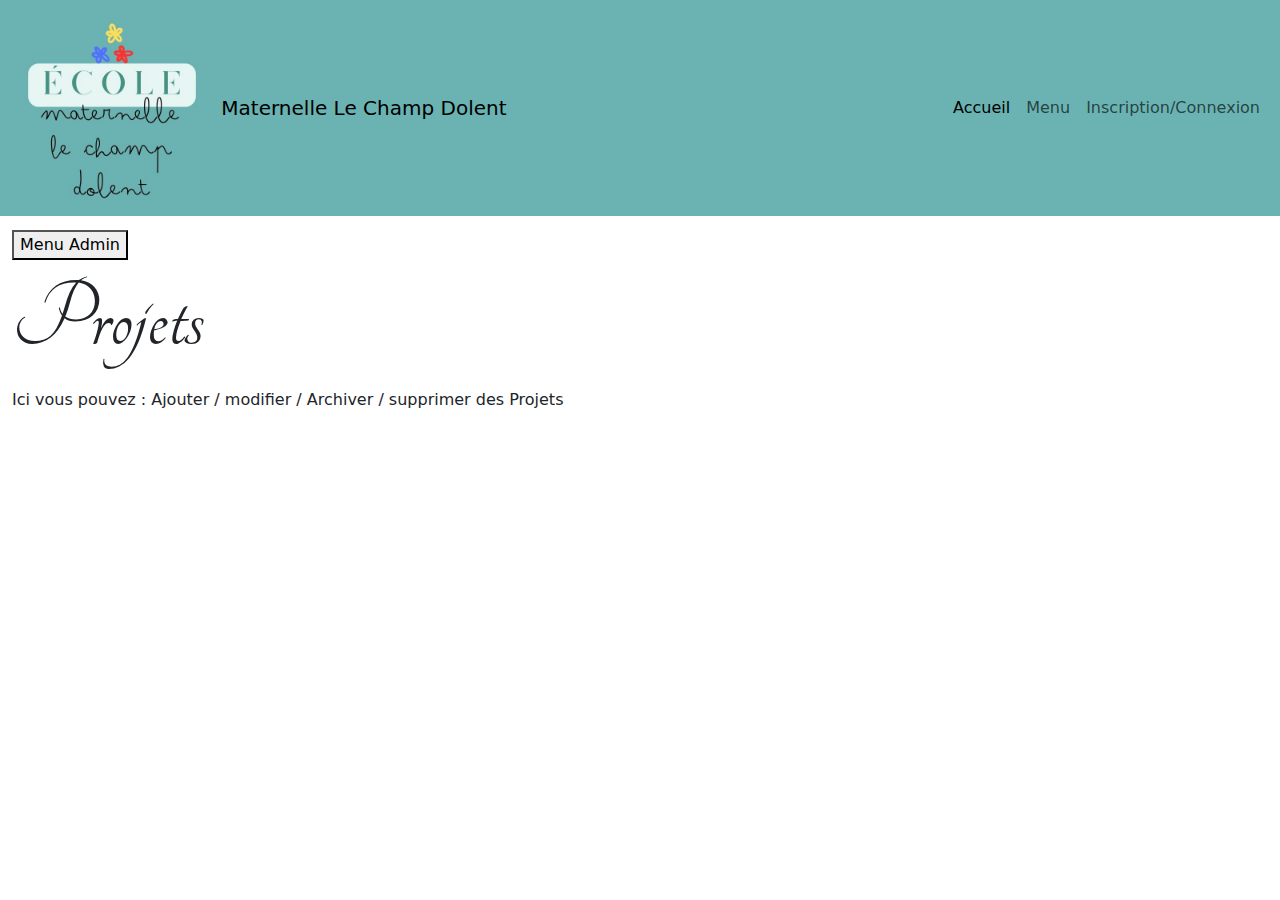
<file: projets.html>
<!DOCTYPE html>
<html lang="fr">
  <head>
    <meta charset="UTF-8" />
    <meta name="viewport" content="width=device-width, initial-scale=1.0" />
    <title>Maternelle Champ Dolent</title>
    <!-- font -->
    <!-- <link rel="preconnect" href="https://fonts.googleapis.com">
<link rel="preconnect" href="https://fonts.gstatic.com" crossorigin>
<link href="https://fonts.googleapis.com/css2?family=Tangerine:wght@400;700&display=swap" rel="stylesheet">  -->
    <!-- css -->
    <link rel="stylesheet" href="./css/bootstrap.css" />
    <link rel="stylesheet" href="css/champ-dolent.css" />
  </head>
  <body>
    <!-- /* barre de navigation */ -->

    <!-- Conteneur global de la page-->
    <div class="container-fluid">
      <nav class="navbar navbar-expand-lg bg-body-tertiary fixed-top">
        <div class="container-fluid">
          <a href="#" class="col-2"
            ><img
              id="logo"
              src="img/logo-champ-dolent.jpg"
              alt="logo-champ-dolent"
          /></a>
          <a class="navbar-brand" href="#">Maternelle Le Champ Dolent</a>
          <button
            class="navbar-toggler"
            type="button"
            data-bs-toggle="collapse"
            data-bs-target="#navbarNav"
            aria-controls="navbarNav"
            aria-expanded="false"
            aria-label="Toggle navigation"
          >
            <span class="navbar-toggler-icon"></span>
          </button>
          <div class="collapse navbar-collapse" id="navbarNav">
            <ul class="navbar-nav">
              <li class="nav-item">
                <a class="nav-link active" aria-current="page" href="index.html"
                  >Accueil</a
                >
              </li>
              <li class="nav-item">
                <a class="nav-link" href="menu.html">Menu</a>
              </li>
              <li class="nav-item">
                <a class="nav-link" href="inscription-connexion.html"
                  >Inscription/Connexion</a
                >
              </li>
            </ul>
          </div>
        </div>
      </nav>

      <!-- /* main */ -->
      <div class="MenuAdmin">
        <button id="btn1" >Menu Admin</button>
        <div id="slideToggle" style="display: none">
          <a href="admin.html">Page d'Accueil Admin</a>
          <a href="membres.html">Membres</a>
          <a href="projets.html">Projets</a>
          <a href="classes.html">Classes</a>
          <a href="newsLetters.html">Newsletters</a>
          <a href="menus.html">Menus</a>
          <a href="avis.html">Avis</a>
        </div>
      </div>
        <!-- /* header */ -->

<h1>Projets</h1>
<p>Ici vous pouvez : Ajouter / modifier / Archiver / supprimer  des Projets</p>

    <!-- /* footer */ -->
    <script src="js/bootstrap.bundle.js"></script>
    <script src="js/jquery-3.7.1.js"></script>
    <script src="js/champ-dolent.js"></script>
  </body>
</html>
</file>
<file: css/champ-dolent.css>
/* tangerine-regular - latin */
@font-face {
  font-display: swap; /* Check https://developer.mozilla.org/en-US/docs/Web/CSS/@font-face/font-display for other options. */
  font-family: 'Tangerine';
  font-style: normal;
  font-weight: 400;
  src: url('../font/tangerine-v17-latin/tangerine-v17-latin-regular.woff2') format('woff2'); /* Chrome 36+, Opera 23+, Firefox 39+, Safari 12+, iOS 10+ */
}
/* tangerine-700 - latin */
/* tangerine-v17-latin-regular.woff2*/
@font-face {
  font-display: swap; /* Check https://developer.mozilla.org/en-US/docs/Web/CSS/@font-face/font-display for other options. */
  font-family: 'Tangerine';
  font-style: normal;
  font-weight: 700;
  src: url('../font/tangerine-v17-latin/tangerine-v17-latin-700.woff2') format('woff2'); /* Chrome 36+, Opera 23+, Firefox 39+, Safari 12+, iOS 10+ */
}
body{
  margin-top:230px;
border:border-box
}
/* barre de navigation */
.navbar{
  background:#6ab3b2 !important ;
}
/*     /* changer et mettre un @media  */
 
a #logo{
height: 100px;
width: 100px;
}
div .collapse{
  flex-direction: row-reverse;
}
/* header */
header{
  margin-left: 30px;
  font-family: 'tangerine';
}
h1{
  font-family:'tangerine';
  font-size: 100px;
  width: 100%;
  }
  /* main */
.main{
  margin-left: 30px;
}
.main img{
  width: 50%;
}
/* formulaire page inscription  */

.row{
  margin: 30px !important;
     margin-left: calc(0.5* var(--bs-gutter-x));
}
  /* footer */
  
  /* media screen */
  @media screen and (min-width:768px){
    a #logo{
      height: 150px;
      width: 150px;
    }

  }
  @media screen and (min-width:1280px){
    a #logo{
      height: 200px;
      width: 200px;
    }
  }
</file>
